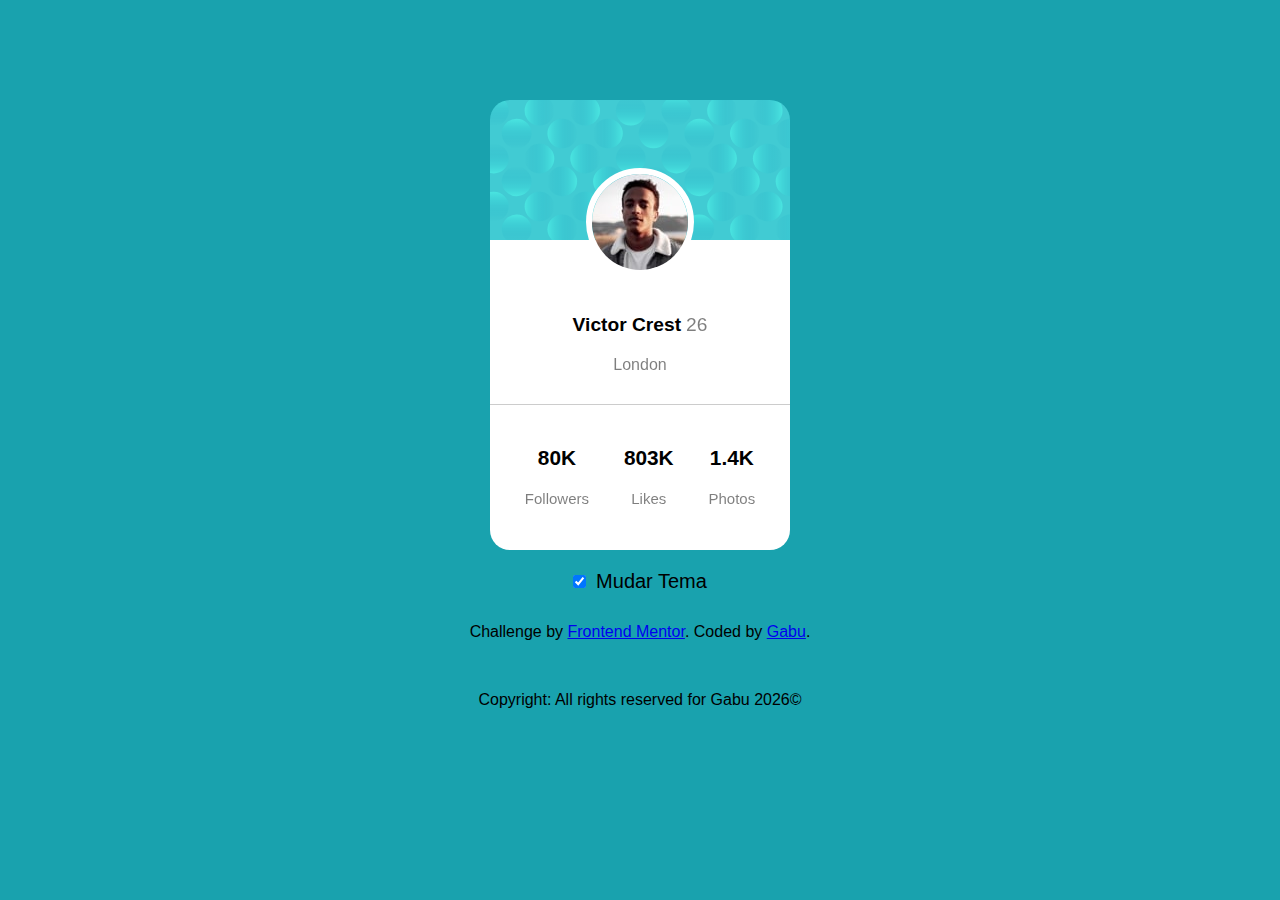
<file: index.html>
<!DOCTYPE html>
<html lang="pt-BR">
<head>
  <meta charset="UTF-8">
  <meta name="viewport" content="width=device-width, initial-scale=1.0"> 
  <link rel="icon" type="image/png" sizes="32x32" href="/profile-card-component-main/images/favicon-32x32.png">
  <link rel="stylesheet" href="/profile-card-component-main/style.css">
  
  <title>Frontend Mentor | Profile card component</title>
  
  <script defer src="/profile-card-component-main/JS/localStorage.js">
  </script>
</head>
<body>
  <div class="container">
    
    <div class="profile-card">
      <div>
        <img class="card-header" >
      </div>
      <div class="card">
        <div class="card-photo-profile">
          <h1><img class="victor-crest-photo" src="/profile-card-component-main/images/image-victor.jpg" alt="Victor Crest">
          </h1>
        </div>
        <div class="profile-name-age">
          Victor Crest
          <div class="age">
            26
          </div>
        </div>
        <div class="locality">
          London
        </div>
    
        <hr size="1">
        <div class="social-info">
          <div class="numbers-followers">
            <div>
              <h4>80K</h4>
              <span class="info">Followers
              </span>
            </div>
            <div>
              <h4>803K</h4>
              <span class="info">Likes
              </span>
            </div>
            <div>
              <h4>1.4K</h4>
              <span class="info">Photos
              </span>
            </div>
          </div>
        </div>
      </div>
    </div>
  </div>
  
  <div class="btn-theme">
    <input type="checkbox" name="theme_change" id="theme_change">
     <label id="label" for="theme_change">Mudar Tema
     </label>
  </div>
  
  <div class="attribution">
    Challenge by <a href="https://www.frontendmentor.io?ref=challenge" target="_blank">Frontend Mentor</a>. 
    Coded by <a href="https://github.com/Gabuabuu">Gabu</a>.
  </div>
  
  <footer>
    <p>Copyright: All rights reserved for Gabu  <span id="current-year"></span>&copy</p>
  </footer>
</body>
</html>
</file>
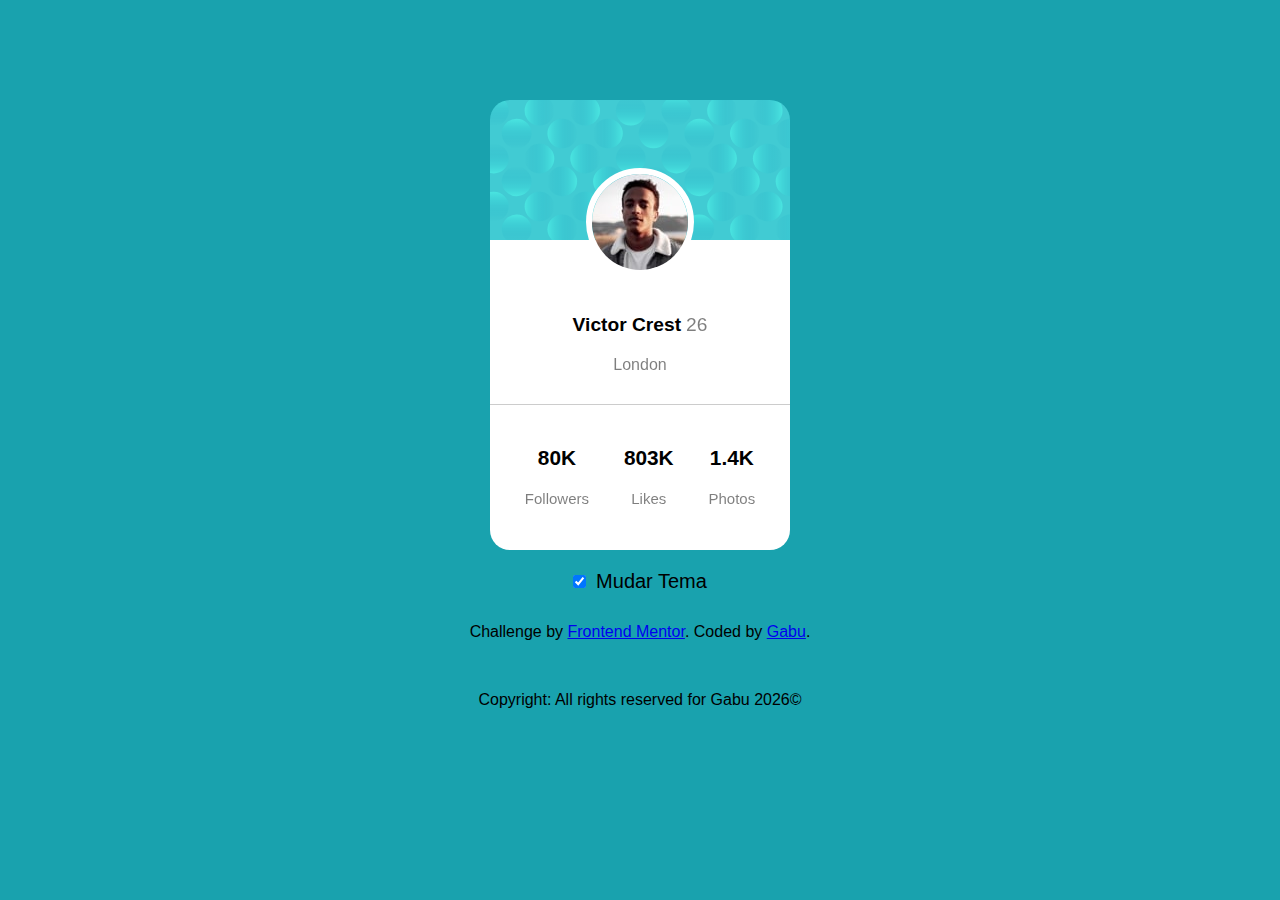
<file: profile-card-component-main/index.html>
<!DOCTYPE html>
<html lang="pt-BR">
<head>
  <meta charset="UTF-8">
  <meta name="viewport" content="width=device-width, initial-scale=1.0"> 
  <link rel="icon" type="image/png" sizes="32x32" href="/profile-card-component-main/images/favicon-32x32.png">
  <link rel="stylesheet" href="style.css">
  
  <title>Frontend Mentor | Profile card component</title>
  
  <script defer src="/profile-card-component-main/JS/localStorage.js">
  </script>
</head>
<body>
  <div class="container">
    
    <div class="profile-card">
      <div>
        <img class="card-header" >
      </div>
      <div class="card">
        <div class="card-photo-profile">
          <h1><img class="victor-crest-photo" src="/profile-card-component-main/images/image-victor.jpg" alt="Victor Crest">
          </h1>
        </div>
        <div class="profile-name-age">
          Victor Crest
          <div class="age">
            26
          </div>
        </div>
        <div class="locality">
          London
        </div>
    
        <hr size="1">
        <div class="social-info">
          <div class="numbers-followers">
            <div>
              <h4>80K</h4>
              <span class="info">Followers
              </span>
            </div>
            <div>
              <h4>803K</h4>
              <span class="info">Likes
              </span>
            </div>
            <div>
              <h4>1.4K</h4>
              <span class="info">Photos
              </span>
            </div>
          </div>
        </div>
      </div>
    </div>
  </div>
  
  <div class="btn-theme">
    <input type="checkbox" name="theme_change" id="theme_change">
     <label id="label" for="theme_change">Mudar Tema
     </label>
  </div>
  
  <div class="attribution">
    Challenge by <a href="https://www.frontendmentor.io?ref=challenge" target="_blank">Frontend Mentor</a>. 
    Coded by <a href="https://github.com/Gabuabuu">Gabu</a>.
  </div>
  
  <footer>
    <p>Copyright: All rights reserved for Gabu  <span id="current-year"></span>&copy</p>
  </footer>
</body>
</html>
</file>
<file: profile-card-component-main/style.css>
:root {
  /*LIGHT THEME*/
  --background-color: hsl(185, 75%, 39%);
  --text-color: #000000;
  --card-background:  #fff;
}

@import url('https://fonts.googleapis.com/css2?family=Kumbh+Sans:wght@400;700&display=swap');

* {
  margin: 0;
  padding: 0;
  box-sizing: border-box;
}

body {
  font-family: 'Kumbh Sans', sans-serif;
  background: var(--background-color);
  text-align: center;
  color: var(--text-color)
}

.profile-card {
  display: inline-block;
  justify-content: center;
  margin-top: 100px;
  background-color: var(--card-background);
  height: 450px;
  width: 300px;
  border-radius:  20px 20px;
  background: var(--card-background) url(/profile-card-component-main/images/bg-pattern-card.svg) no-repeat;
  
}

.card-header {
  width: 100%;
  border-radius: 20px 20px 0 0 ;
}

.card {
  display: flex;
  flex-direction: column;
  margin-top: 50px;
}


.victor-crest-photo {
  border: 6px solid white;
  border-radius: 50%;
  /*padding: 10px auto;*/
}

.profile-name-age {
  font-size: 1.2rem;
  display: flex;
  justify-content: center;
  font-weight: bold;
  margin: 30px 0 20px
}

.age {
  font-weight: normal;
  margin-left: 5px;
  opacity: 0.5;
}

.locality {
  opacity: 0.5;
  font-size: 1rem;
}

hr {
  background-color: gray;
  border: none;
  height: 1px;
  opacity: 0.4;
  margin: 30px 0 40px;
}

/*.social-info {
 display: flex;
  flex-direction: column;
  justify-content: space-evenly;
  margin: 20px 0 20px
}*/

.numbers-followers {
  display: flex;
  justify-content: space-evenly;
  margin: 1px 0 15px;
  font-size: 1.3rem
}

.info {
  display: block;
  opacity:0.5;
  margin-top: 20px;
  text-align: center;
  font-size: 15px 
}

.btn-theme {
  display: flex;
  justify-content: center;
  margin: 20px 0 20px;
  font-size: 20px;
  
}

#label {
  margin-left: 10px 
}

.attribution {
  margin: 30px 0 50px;
}
</file>
